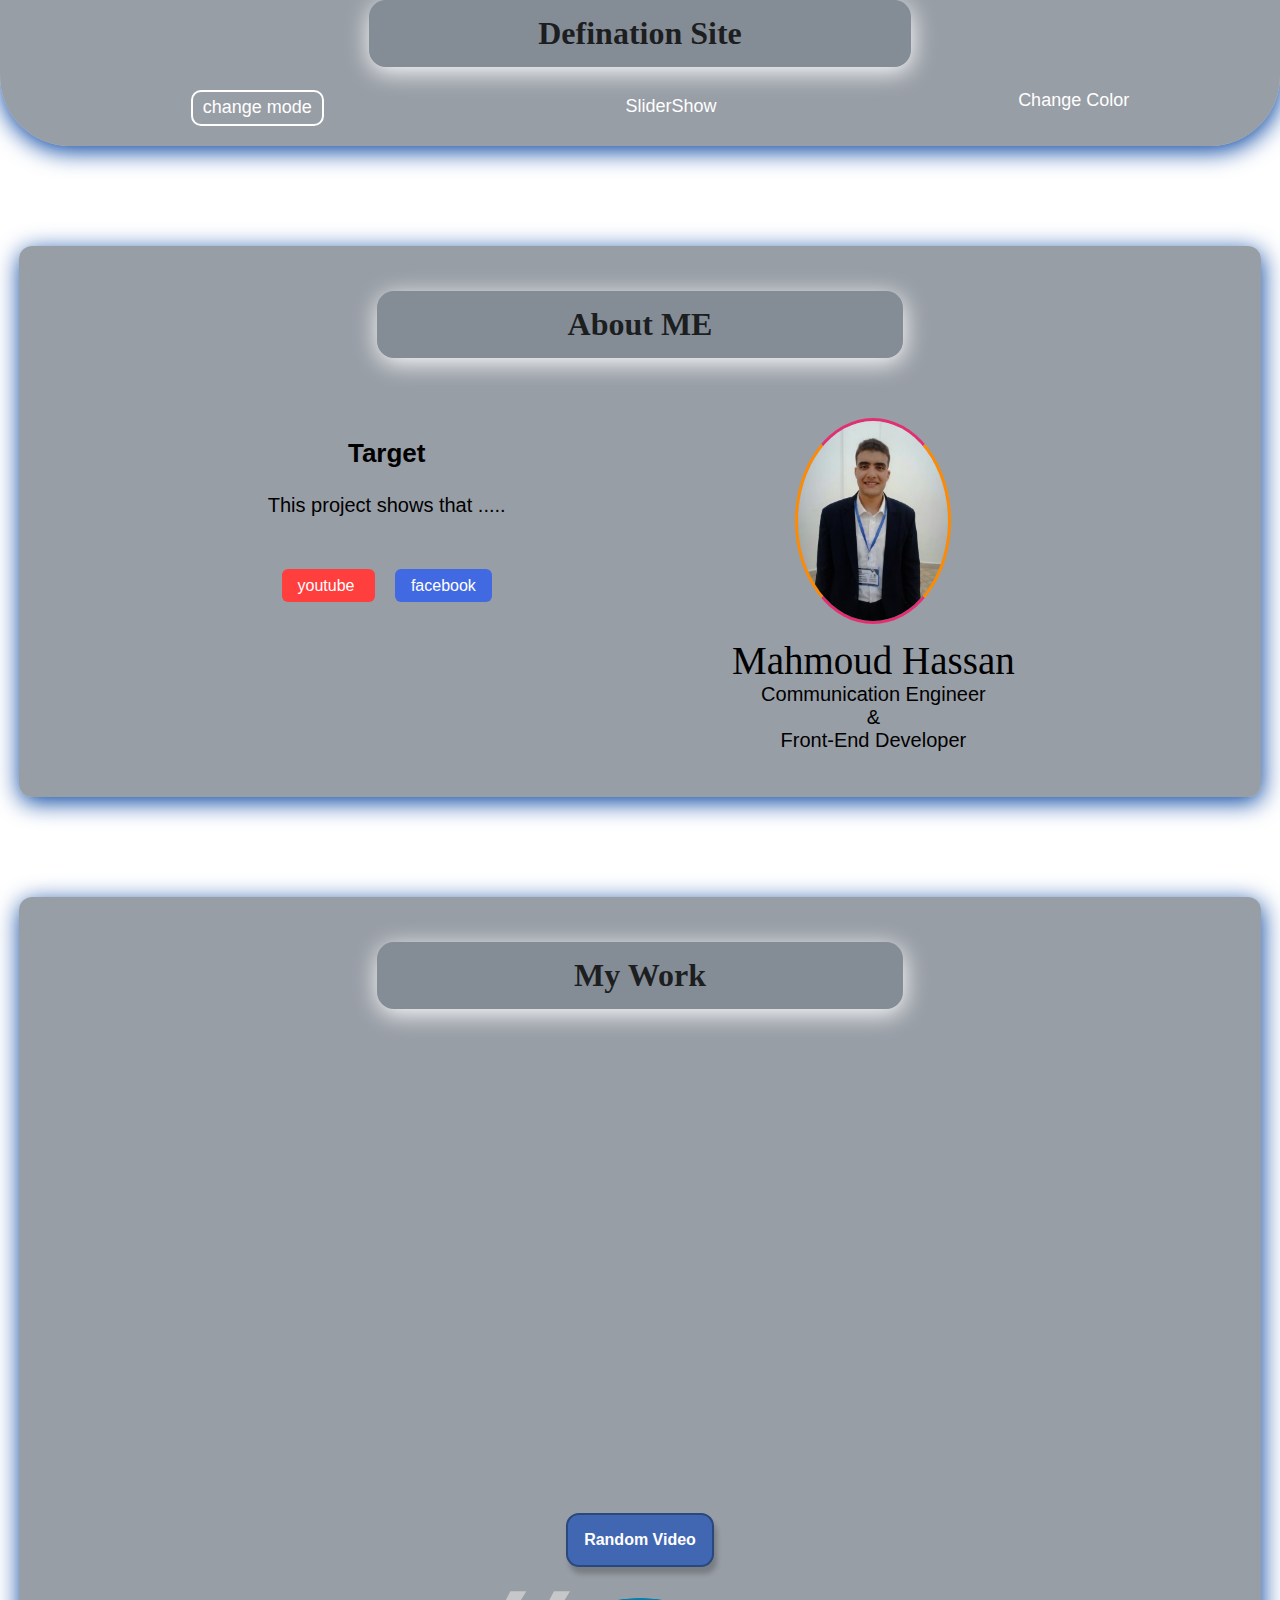
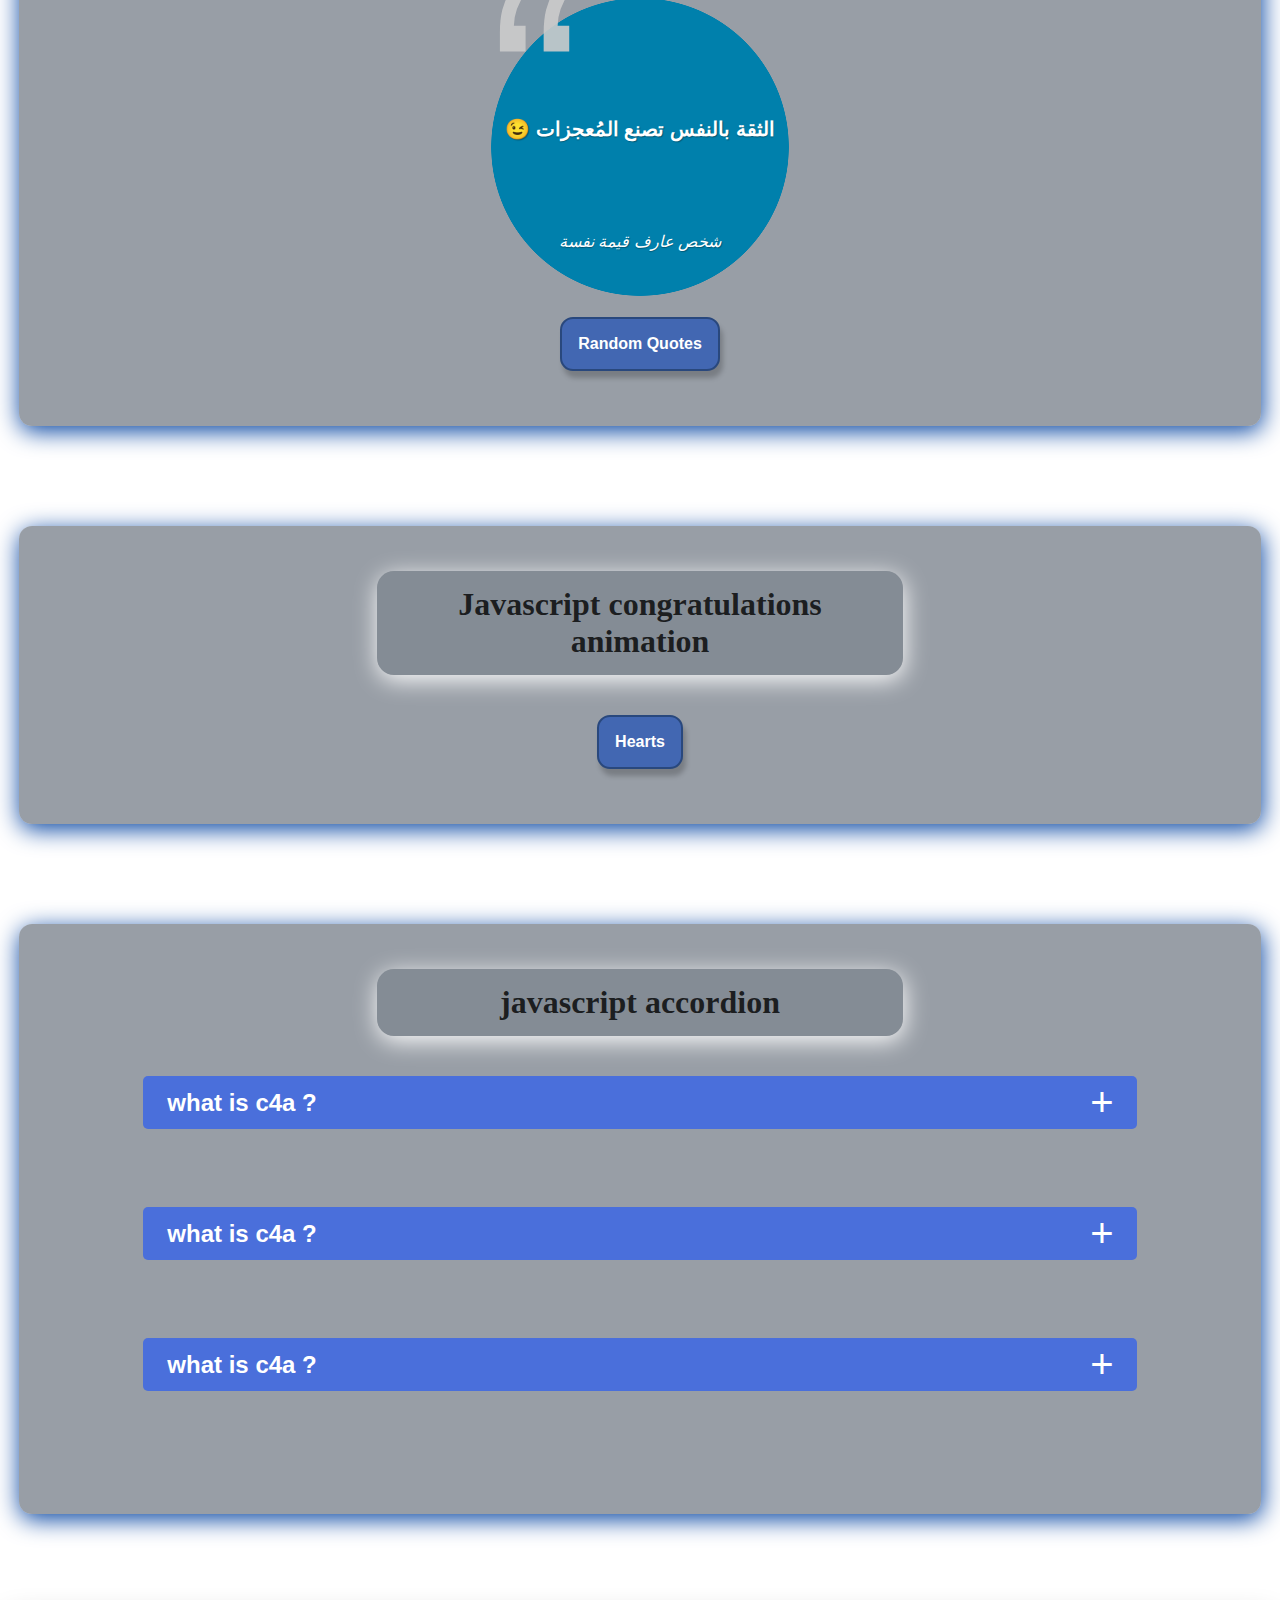
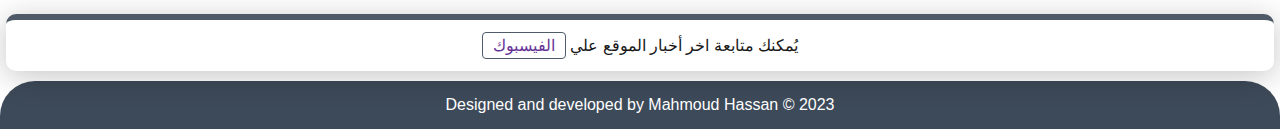
<file: JS pro/all EX/index.html>
<!DOCTYPE html>
<html lang="ar">
  <head>
    <meta charset="UTF-8" />
    <meta http-equiv="X-UA-Compatible" content="IE=edge" />
    <meta name="viewport" content="width=device-width, initial-scale=1.0" />

    <title>ALL my JS studies</title>
    <link rel="stylesheet" href="style.css" />
    <script defer src="js/main.js"></script>
    <script defer src="js/Changecolor.js"></script>
    <script defer src="js/autowriting.js"></script>
    <script defer src="js/random quotes.js"></script>
    <script defer src="js/random-hearts.js"></script>
    <script defer src="js/accordion.js"></script>
  </head>

  <body id="body">
    <header id="header" class="myheader">
      <h1 id="headerTX">Defination Site</h1>
      <nav>
        <ul class="parent">
          <li id="dark" class="mode">change mode</li>
          <li><a href="showslide.html"> SliderShow </a></li>
          <li id="chcolor">
            Change Color
            <ul id="hiddenul" style="display: none">
              <li id="headerbg">Header BG</li>
              <li id="titlebg">Title BG</li>
              <li id="titlecolor">Title color</li>
              <li id="sectionbg">section BG</li>
            </ul>
          </li>
        </ul>
      </nav>
    </header>

    <main id="main">
      <section id="sec">
        <h1>About ME</h1>
        <div class="flex">
          <article class="left-section">
            <h3>Target</h3>
            <p>This project shows that .....</p>
            <a
              id="you"
              class="youtube"
              href="https://www.w3schools.com/jsref/obj_event.asp"
            >
              youtube
            </a>
            <a class="facebook" href=""> facebook </a>
          </article>

          <article class="right-section">
            <div class="my-img-container">
              <img class="my-img" src="mooody.jpg" alt="Morning" />
            </div>

            <h5>Mahmoud Hassan</h5>
            <p class="para">
              Communication Engineer <br />& <br />
              Front-End Developer
            </p>
          </article>
        </div>
      </section>

      <section>
        <h1 dir="rtl">My Work</h1>
        
        <div id="parent-iframe">
        <div id="iframeContainer">
            <iframe
              id="myframe"
              src="https://www.youtube.com/embed/8CFcV_fv810?si=2wBfVzGUarOd6VvL"
              title="YouTube video player"
              frameborder="0"
              allow="accelerometer; autoplay; clipboard-write; encrypted-media; gyroscope; picture-in-picture; web-share"
              allowfullscreen
            ></iframe>
        </div>
          <button id="addvideo" class="btnsty">Random Video</button>
        </div>


      
          <div id="quoteContainer" >
            <blockquote class="Etext" dir="rtl" lang="ar" >
              <p>الثقة بالنفس تصنع المُعجزات
                &#128521;
                </p>
                <footer>   شخص عارف قيمة نفسة  </footer>  
            </blockquote>
          </div>
          <button id="addquot" class="btnsty">Random Quotes</button>
    </section>

      <section>
        <h1 dir="rtl">Javascript congratulations animation</h1>
        <div id="containerheart"  > </div>
        <button id="randomhearts" class="btnsty">Hearts </button>
      </section>

      <section>
        <h1 dir="rtl">javascript accordion</h1>

        <div class="container-of-qa">

          <div class="q1">
            <div class="title-accordion">
              <h2>what is c4a ?</h2>
              <div class="plus">+</div>
            </div>
            <p class="content">1- Lorem ipsum dolor sit amet</p>
          </div>



          <div class="q2">
            <div class="title-accordion">
              <h2>what is c4a ?</h2>
              <div class="plus">+</div>
            </div>
            <p class="content">
              1- Lorem ipsum dolor sit amet consectetur adipisicing elit.
              Aliquid quisquam beatae non unde earum voluptate inventore, porro
              nihil aspernatur harum magni a maxime enim quibusdam, nemo
              consequatur quae vitae necessitatibus?
            </p>
          </div>


          <div class="q3">
            <div class="title-accordion">
              <h2>what is c4a ?</h2>
              <div class="plus">+</div>
            </div>
            <p class="content">
              1- Lorem ipsum dolor sit amet consectetur adipisicing elit.
              Aliquid quisquam beatae non unde earum voluptate inventore, porro
              nihil aspernatur harum magni a maxime enim quibusdam, nemo
              consequatur quae vitae necessitatibus? Lorem ipsum dolor sit amet
              consectetur adipisicing elit. Id reiciendis, ab ullam facilis sit
              nostrum reprehenderit modi dicta in blanditiis, rerum ipsam,
              placeat vel nobis accusamus? Dolorem ut possimus ex.
            </p>
          </div>

        </div>


      </section>
    </main>

    <footer>
      <p class="follow">
        يُمكنك متابعة اخر أخبار الموقع علي

        <a href=""> الفيسبوك </a>
      </p>

      <p class="design">Designed and developed by Mahmoud Hassan © 2023</p>
    </footer>
  </body>
</html>
</file>
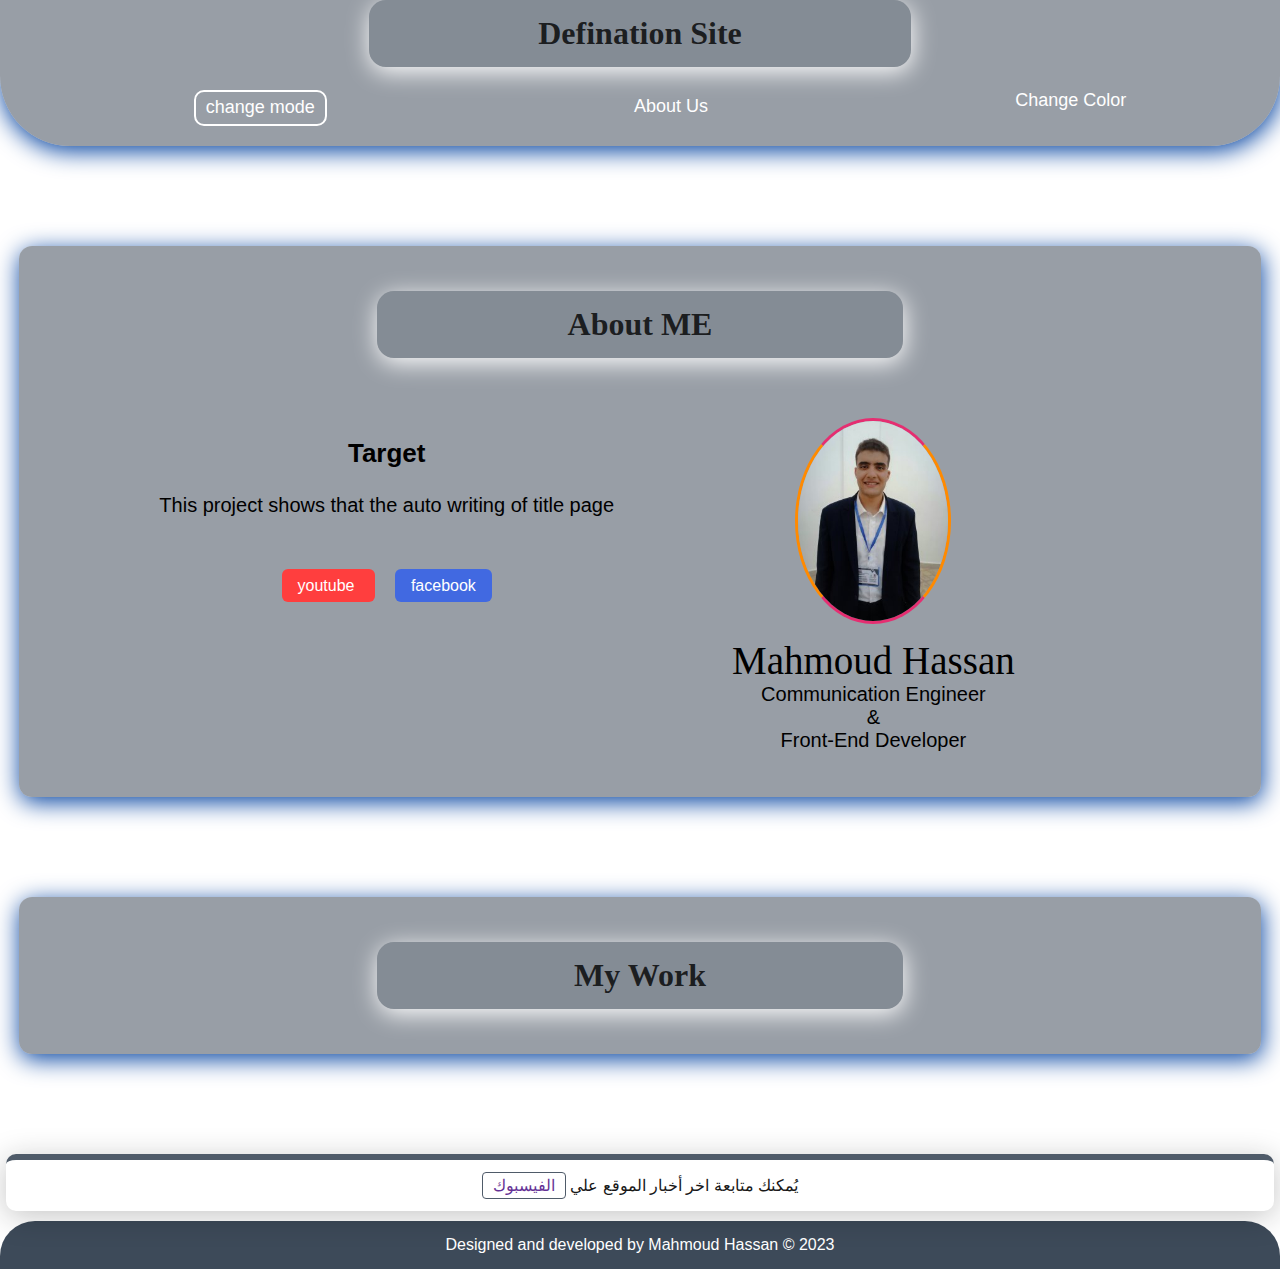
<file: JS pro/EX auto writing/index.html>
<!DOCTYPE html>
<html lang="ar">
  <head>
    <meta charset="UTF-8" />
    <meta http-equiv="X-UA-Compatible" content="IE=edge" />
    <meta name="viewport" content="width=device-width, initial-scale=1.0" />

    <title> autowriting </title>
    <link rel="stylesheet" href="style.css" />
    <script defer src="js/main.js"></script>
    <script defer src="js/autowriting.js"></script>
  </head>

  <body id="body" >

    <header id="header" class="myheader">
      <h1 id="headerTX">Defination Site</h1>
      <nav>
        <ul class="parent">
          <li id="dark" class="mode">change mode</li>
          <li><a href=""> About Us </a></li>
          <li id="chcolor">Change Color
              <ul id="hiddenul" style="display: none;">
                <li id="headerbg">Header BG</li>
                <li id="titlebg">Title BG</li>
                <li id="titlecolor">Title color</li>
                <li id="sectionbg">section BG</li>
              </ul>

          </li>
        </ul>
      </nav>
    </header>


    <main id="main">

      <section id="sec">

        <h1>About ME</h1>
        <div class="flex">
          <article class="left-section">
            <h3>Target</h3>
            <p>
              This project shows that the auto writing of title page
            </p> 
            <a id="you" class="youtube" href="https://www.w3schools.com/jsref/obj_event.asp"> youtube </a>
            <a class="facebook" href=""> facebook </a>
          </article>

          <article class="right-section">
          <div class="my-img-container">  <img
              class="my-img"
              src="mooody.jpg"
              alt="Morning"  />
            </div>

           
            <h5>Mahmoud Hassan</h5>
            <p class="para">Communication Engineer <br>& <br> Front-End Developer</p>
          
          
          </article>
        </div>
      </section>


      <section>
        <h1 dir="rtl">My Work</h1>
        
      </section>
    </main>

    

    <footer>
      <p class="follow">
        يُمكنك متابعة اخر أخبار الموقع علي

        <a href=""> الفيسبوك </a>
      </p>

      <p class="design">Designed and developed by Mahmoud Hassan © 2023</p>
    </footer>


  </body>
</html>
</file>
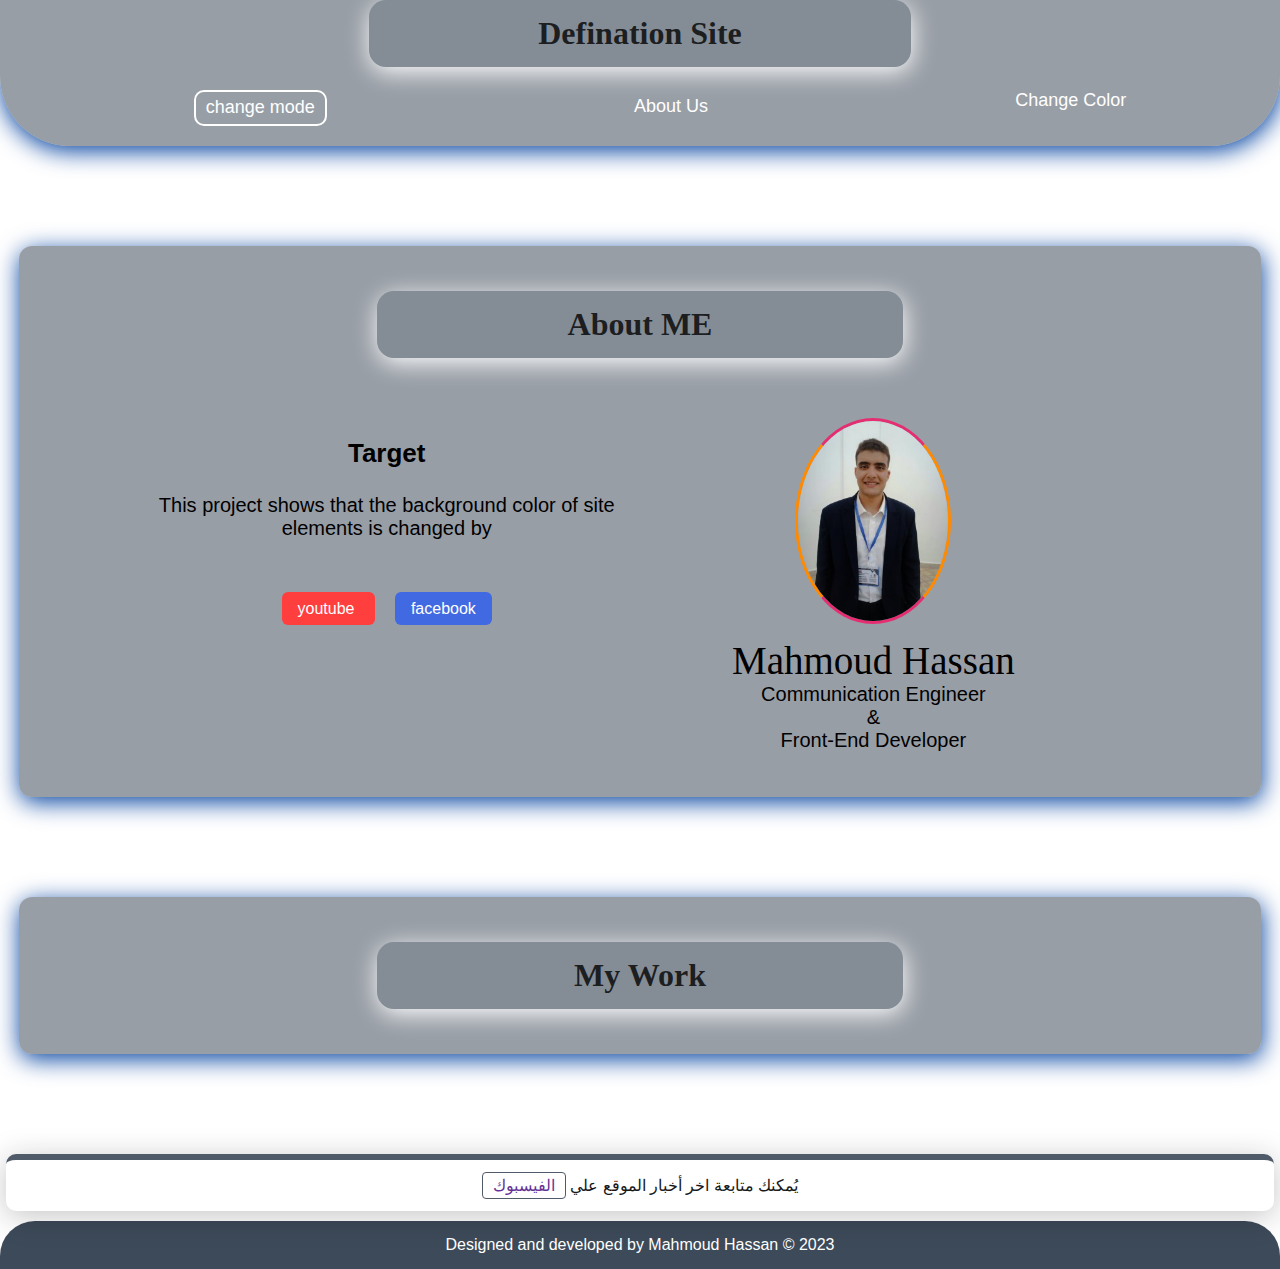
<file: JS pro/EX change color/index.html>
<!DOCTYPE html>
<html lang="ar">
  <head>
    <meta charset="UTF-8" />
    <meta http-equiv="X-UA-Compatible" content="IE=edge" />
    <meta name="viewport" content="width=device-width, initial-scale=1.0" />

    <title> Change color </title>
    <link rel="stylesheet" href="style.css" />
    <script defer src="js/main.js"></script>
    <script defer src="js/Changecolor.js"></script>
  </head>

  <body id="body" >

    <header id="header" class="myheader">
      <h1 id="headerTX">Defination Site</h1>
      <nav>
        <ul class="parent">
          <li id="dark" class="mode">change mode</li>
          <li><a href=""> About Us </a></li>
          <li id="chcolor">Change Color
              <ul id="hiddenul" style="display: none;">
                <li id="headerbg">Header BG</li>
                <li id="titlebg">Title BG</li>
                <li id="titlecolor">Title color</li>
                <li id="sectionbg">section BG</li>
              </ul>

          </li>
        </ul>
      </nav>
    </header>


    <main id="main">

      <section id="sec">

        <h1>About ME</h1>
        <div class="flex">
          <article class="left-section">
            <h3>Target</h3>
            <p>
              This project shows that the background color of site elements 
              is changed by 
            </p>
            <a id="you" class="youtube" href="https://www.w3schools.com/jsref/obj_event.asp"> youtube </a>
            <a class="facebook" href=""> facebook </a>
          </article>

          <article class="right-section">
          <div class="my-img-container">  <img
              class="my-img"
              src="mooody.jpg"
              alt="Morning"  />
            </div>

           
            <h5>Mahmoud Hassan</h5>
            <p class="para">Communication Engineer <br>& <br> Front-End Developer</p>
          
          
          </article>
        </div>
      </section>


      <section>
        <h1 dir="rtl">My Work</h1>
        
      </section>
    </main>

    

    <footer>
      <p class="follow">
        يُمكنك متابعة اخر أخبار الموقع علي

        <a href=""> الفيسبوك </a>
      </p>

      <p class="design">Designed and developed by Mahmoud Hassan © 2023</p>
    </footer>


  </body>
</html>
</file>
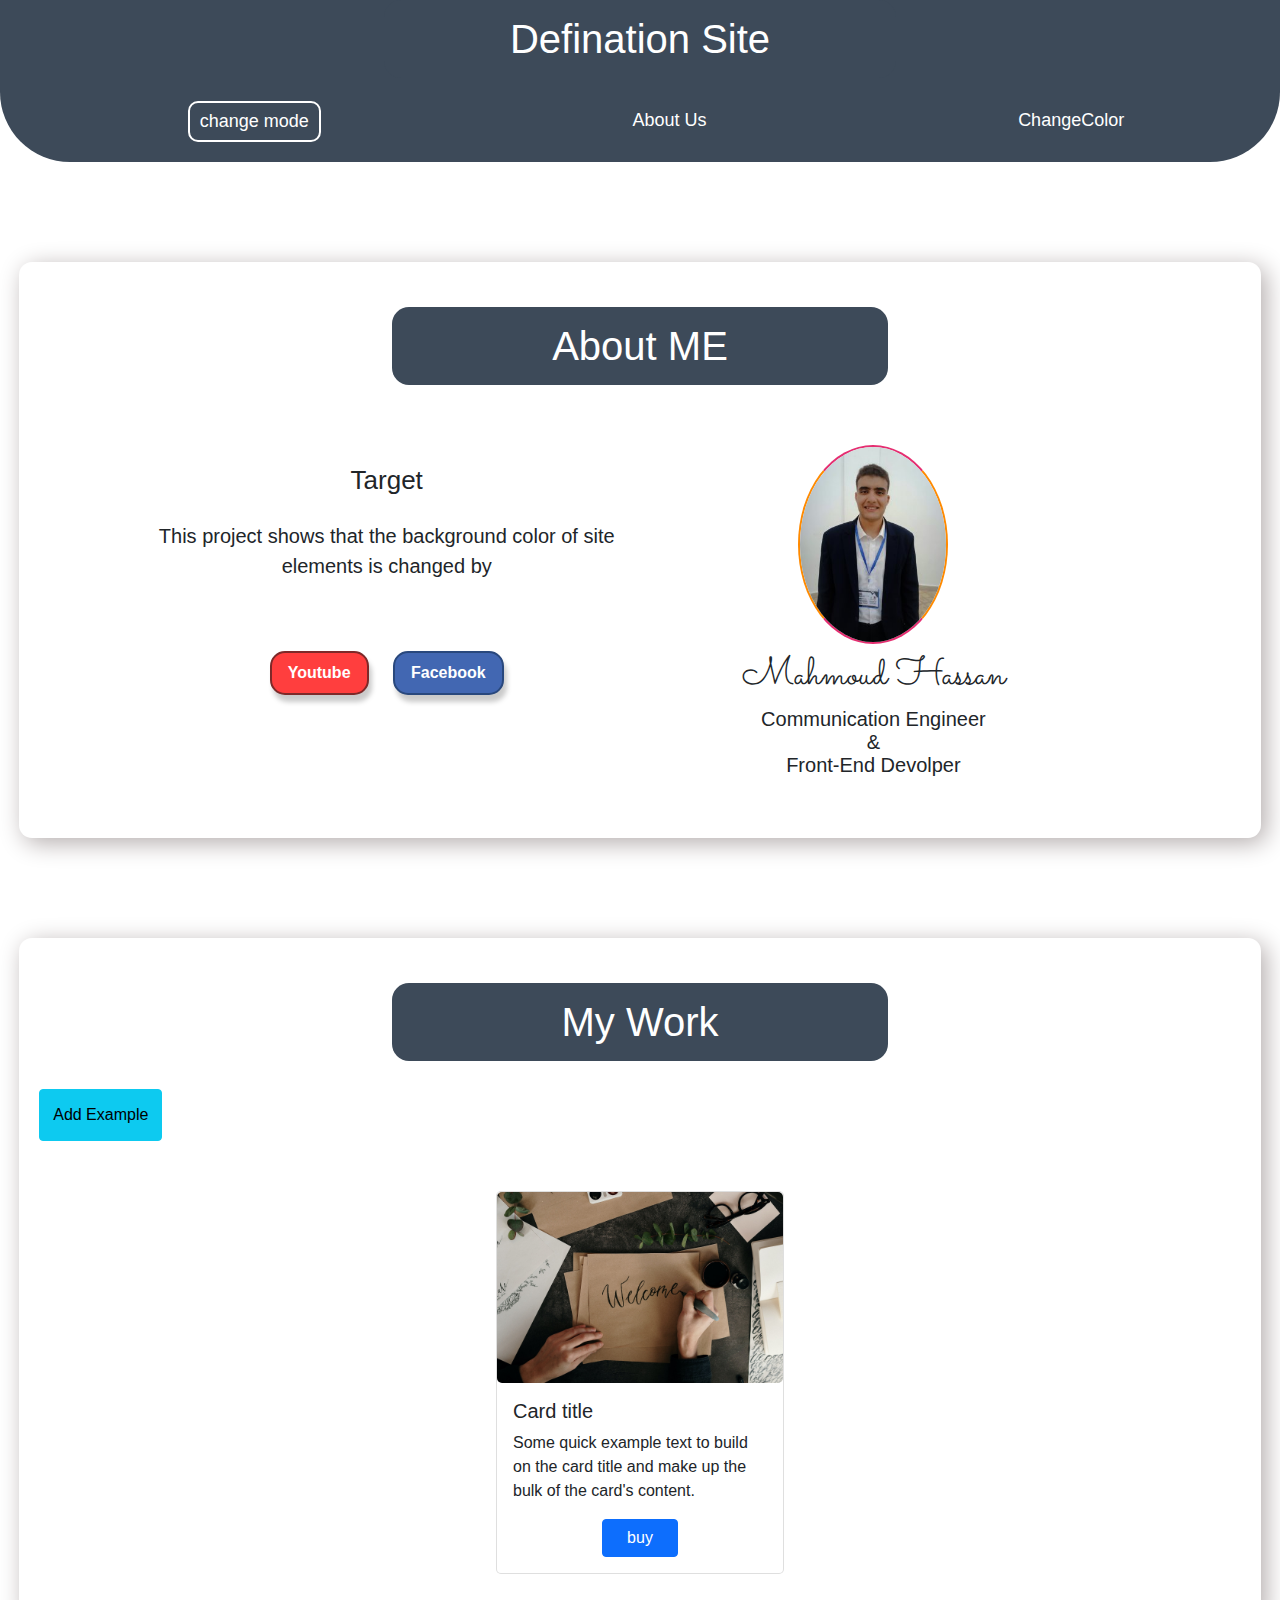
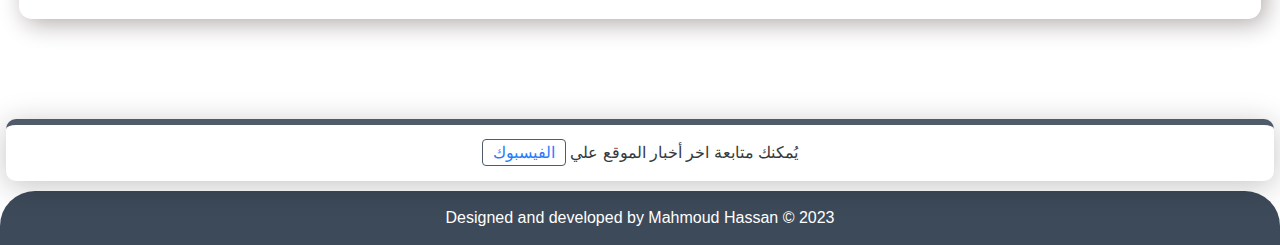
<file: JS pro/PreparedExample/index.html>
<!DOCTYPE html>
<html lang="ar">
  <head>
    <meta charset="UTF-8" />
    <meta http-equiv="X-UA-Compatible" content="IE=edge" />
    <meta name="viewport" content="width=device-width, initial-scale=1.0" />
   
    <title> Change color </title>
    <link rel="preconnect" href="https://fonts.gstatic.com" />
    <link href="https://fonts.googleapis.com/css2?family=Sacramento&display=swap" rel="stylesheet"/>
    <link rel="stylesheet" type="text/css" href="css/bootstrap.css"/>
    <link rel="stylesheet" href="style.css" />
    <script defer src="main.js"></script>
  </head>

  <body>
    <script src="js/bootstrap.bundle.js" ></script>

    <header class="myheader">
      <h1>Defination Site</h1>
      <nav>
        <ul class="parent">
          <li class="mode">change mode</li>
          <li><a href=""> About Us </a></li>
          <li><a href=""> ChangeColor </a></li>
        </ul>
      </nav>
    </header>


    <main id="main">
      <section id="sec">
        <h1>About ME</h1>

        <div class="flex">
          <article class="left-section">
            <h3>Target</h3>

            <p>
              This project shows that the background color of site elements 
              is changed by 
            </p>

            <a id="you" class="youtube" href="https://www.w3schools.com/jsref/obj_event.asp"> Youtube </a>

            <a class="facebook" href=""> Facebook </a>

          </article>

          <article class="right-section">
            <img
              class="my-img"
              src="mooody.jpg"
              alt="Morning"
            />

            <h5>Mahmoud Hassan</h5>

            <p class="para">Communication Engineer <br>& <br> Front-End Devolper</p>
          </article>
        </div>
      </section>


      <section>
        <h1 dir="rtl">My Work</h1>
        <button id="addpro" type="button" class="btn btn-info">Add Example</button>

    <div class="flex-pro">
          <div class="card mycard" style="width: 18rem;">
            <img style="border-radius: 5px; width: 100%;" src="pexels-cottonbro-3826678.jpg" class="card-img-top" alt="...">
            <div class="card-body">
            <h5 class="card-title">Card title</h5>
             <p class="card-text">Some quick example text to build on the card title and make up the bulk of the card's content.</p>
            <div class="bcenter">
                <a id="buy" href="#" style="width: 30%;"  class="JSbuy btn btn-primary">buy</a>     
          </div>
            </div>
          </div>  
    </div>
      </section>
    </main>

    

    <footer>
      <p class="follow">
        يُمكنك متابعة اخر أخبار الموقع علي

        <a href=""> الفيسبوك </a>
      </p>

      <p class="design">Designed and developed by Mahmoud Hassan © 2023</p>
    </footer>

  </body>
</html>
</file>
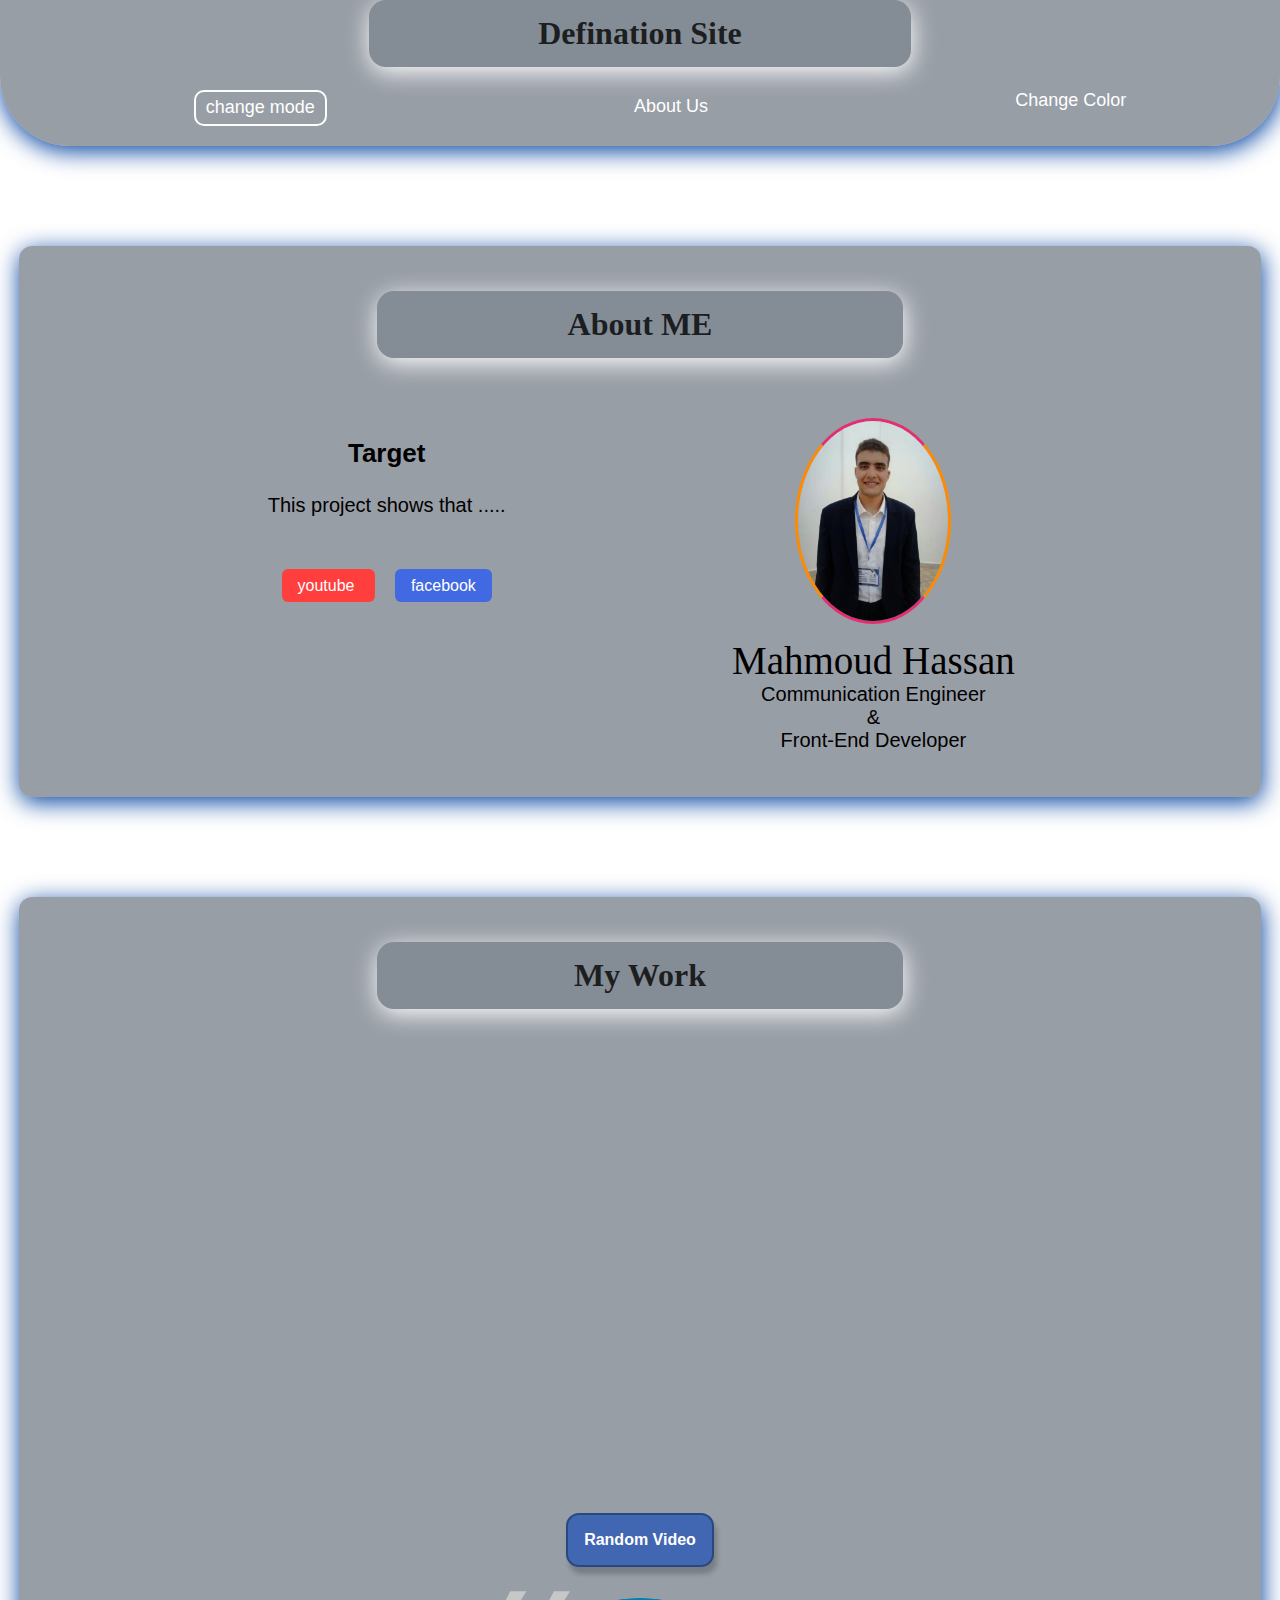
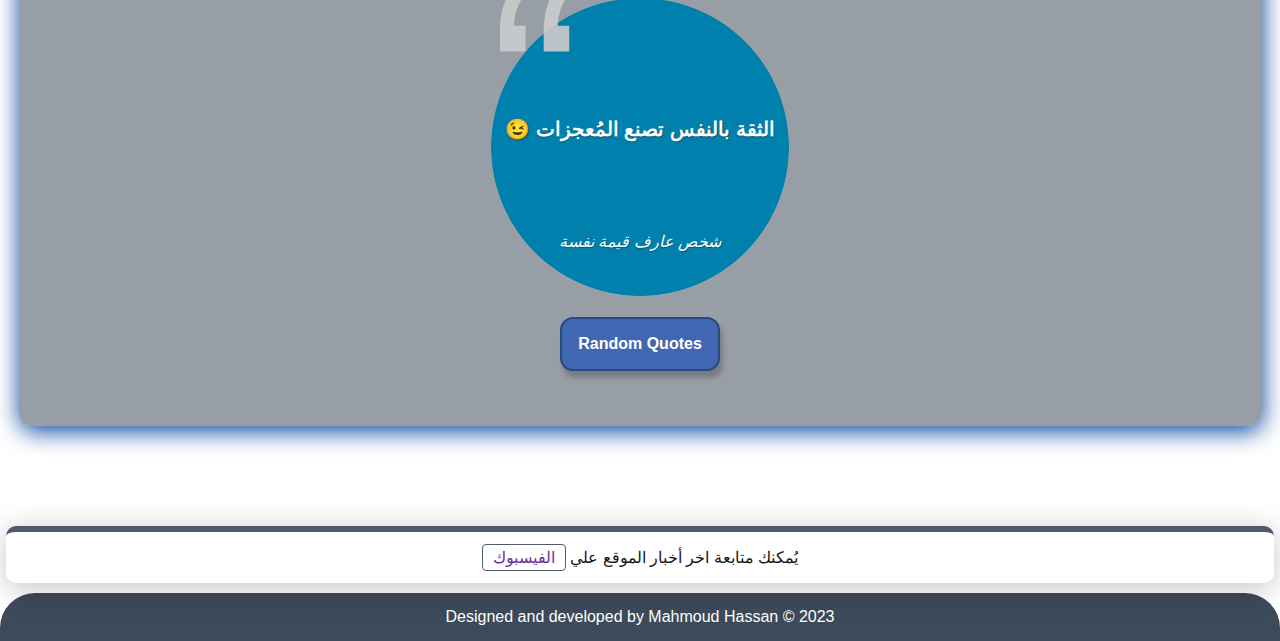
<file: JS pro/random quotes/index.html>
<!DOCTYPE html>
<html lang="ar">
  <head>
    <meta charset="UTF-8" />
    <meta http-equiv="X-UA-Compatible" content="IE=edge" />
    <meta name="viewport" content="width=device-width, initial-scale=1.0" />

    <title>random quotes</title>
    <link rel="stylesheet" href="style.css" />
    <script defer src="js/main.js"></script>
    <script defer src="js/random quotes.js"></script>
  </head>

  <body id="body">
    <header id="header" class="myheader">
      <h1 id="headerTX">Defination Site</h1>
      <nav>
        <ul class="parent">
          <li id="dark" class="mode">change mode</li>
          <li><a href=""> About Us </a></li>
          <li id="chcolor">
            Change Color
            <ul id="hiddenul" style="display: none">
              <li id="headerbg">Header BG</li>
              <li id="titlebg">Title BG</li>
              <li id="titlecolor">Title color</li>
              <li id="sectionbg">section BG</li>
            </ul>
          </li>
        </ul>
      </nav>
    </header>

    <main id="main">
      <section id="sec">
        <h1>About ME</h1>
        <div class="flex">
          <article class="left-section">
            <h3>Target</h3>
            <p>This project shows that .....</p>
            <a
              id="you"
              class="youtube"
              href="https://www.w3schools.com/jsref/obj_event.asp"
            >
              youtube
            </a>
            <a class="facebook" href=""> facebook </a>
          </article>

          <article class="right-section">
            <div class="my-img-container">
              <img class="my-img" src="mooody.jpg" alt="Morning" />
            </div>

            <h5>Mahmoud Hassan</h5>
            <p class="para">
              Communication Engineer <br />& <br />
              Front-End Developer
            </p>
          </article>
        </div>
      </section>

      <section>
        <h1 dir="rtl">My Work</h1>
        
        <div id="parent-iframe">
        <div id="iframeContainer">
            <iframe
              id="myframe"
              src="https://www.youtube.com/embed/8CFcV_fv810?si=2wBfVzGUarOd6VvL"
              title="YouTube video player"
              frameborder="0"
              allow="accelerometer; autoplay; clipboard-write; encrypted-media; gyroscope; picture-in-picture; web-share"
              allowfullscreen
            ></iframe>
        </div>
          <button id="addvideo" class="btnsty">Random Video</button>
        </div>


      
          <div id="quoteContainer" >
            <blockquote class="Etext" dir="rtl" lang="ar" >
              <p>الثقة بالنفس تصنع المُعجزات
                &#128521;
                </p>
                <footer>   شخص عارف قيمة نفسة  </footer>  
            </blockquote>
          </div>
          <button id="addquot" class="btnsty">Random Quotes</button>
      


      




























      </section>
    </main>

    <footer>
      <p class="follow">
        يُمكنك متابعة اخر أخبار الموقع علي

        <a href=""> الفيسبوك </a>
      </p>

      <p class="design">Designed and developed by Mahmoud Hassan © 2023</p>
    </footer>
  </body>
</html>
</file>
<file: JS pro/all EX/style.css>
/* we use in css transition in changing color section give a good style */
* {
  margin: 0;
  font-family: sans-serif;
}


/* Dark mode */

.dark header{
  background-color: rgba(255, 131, 131, 0.08);
  border-bottom: 1px solid antiquewhite;
}
.dark header h1{
  background-color: transparent;
}
.dark {
  background-color:#443334;
  color: #fff;
}
.dark main   h1{
  background-color: #9e4673;
}

/* this part is responsible for header section */
header {
  margin-bottom: 100px;
  color: white;
  border-radius: 0 0 70px 70px;
  background-color: #3d4a5988;
  box-shadow: 1px 5px 25px #01409f;
}

header h1 {
  margin-bottom: 23px;
  box-shadow: 1px 5px 25px #ffffff;
}

.parent {
  display: flex;
  justify-content: space-around;
  padding-bottom: 20px;
}

.parent li a {
  color: #fff;
  text-decoration: none;
  margin-top: 6px;
  display: inline-block;
}

.parent li a:hover {
  border-bottom: 2px solid red;
  font-size: 20px;
}

.mode {
  border: 2px solid white;
  border-radius: 10px;
  padding: 5px 10px;
}

li {
  list-style-type: none;
  font-size: 18px;
  cursor: pointer;
}

/* h1 is responsible for the word [Defination Site, About ME, My Work*/
h1 {
  text-align: center;
  padding: 10px 0;
  width: 40%;
  margin-left: auto;
  margin-right: auto;
  background-color: #3d4a5937;
  box-shadow: 1px 5px 25px #ffffff;
  color: rgba(0, 0, 0, 0.797);
  border-radius: 17px;
  padding: 15px;
  font-family: fangsong;
  font-weight: bold;
}

/* this part is responsible for about me section */
section {
  margin-bottom: 100px;
  box-shadow: 5px 5px 25px rgb(179, 172, 172);
  width: 97%;
  margin-left: auto;
  margin-right: auto;
  border-radius: 13px;
  padding: 45px 0;
  background-color: #3d4a5988;
  box-shadow: 1px 5px 25px #01409f;
/* this is for changing color */
transition: all .7s;
}

.flex {
  display: flex;
  width: 80%;
  margin-left: auto;
  margin-right: auto;
  text-align: center;
  margin-top: 60px;
}

.left-section,
.right-section {
  width: 49%;
}

/* this part is responsible for left section */
.left-section h3 {
  font-size: 26px;
  margin: 20px 0;
}

.left-section p {
  font-size: 20px;
  margin: 25px 0 60px;
}

.youtube ,.facebook {
  background-color: royalblue;
  color: #fff;
  margin: 10px;
  padding: 8px 16px;
  border-radius: 6px;
  text-decoration: none;
}
.youtube {
  background-color: rgb(255, 62, 62);
}


/* this part is responsible for left section */
.my-img {
  border-radius: 50%;
  width: 150px;
  border-right: 3.2px solid #ff8a00;
  border-left: 3.2px solid #ff8a00;
  border-bottom: 3.2px solid #e52e71;
  border-top: 3.2px solid #e52e71;
}
article h5 {
  font-size: 39px;
  font-weight: 500;
  font-family: "Sacramento";
  margin-top: 10px;
}
.para {
  font-size: 20px;
  line-height: normal;
}

/* this part is responsible for card section and work */
.mycard{
  margin-left: auto;
  margin-right: auto;
  margin-top: 50px;
  border-radius: 5px;
  }
  .bcenter{
  width: 100%;
  text-align: center;
  }
  .container{
    margin-top: 50px;
    background-color: #fff;
    border-radius: 12px;
    width: 60%;
    text-align: center;
    padding: 20px 0;
  }
  .container p ,.bigger-contaier p{
    font-size: 20px;
    font-family: fantasy;
  }
  .bigger-contaier{
    background-color: rgb(221, 185, 185);
    position: fixed;
    top: 0;
    bottom: 0;
    right: 0;
    left: 0;
    display: none;
  }
  .flex-pro{
  display: flex;
  justify-content: space-between;
  flex-wrap: wrap;
  }
  .btn-info{
  padding: 13px;
  margin: 20px 20px  0px;
  }


/* this part is responsible for Footer */
.design {
  background-color: #3d4a59;
  color: #fff;
  padding: 15px;
  text-align: center;
  border-top-left-radius: 35px;
  border-top-right-radius: 35px;
  margin-bottom: 0;
}
.follow {
  box-shadow: 0 5px 30px 0 rgb(0 0 0 / 25%);
  border-radius: 10px;
  padding: 16px 0;
  text-align: center;
  margin: 0 auto 10px;
  border-top: 6px solid #3d4a59;
  opacity: 0.9;
  width: 99%;
}
.follow a {
  border: 1px solid #3d4a59;
  border-radius: 4px;
  padding: 4px 10px;
  text-decoration: none;
}
.follow a:hover {
  padding: 5px 12px;
  background-color: rgb(16, 73, 243);
  color: #fff;
}

/* for JS action */
.active{
  display: block !important;
}

/* change color example */
#hiddenul{
  display: block;
  position: absolute;
  box-shadow: 0 5px 25px 0 rgb(0 0 0 / 60%);
  padding: 1rem;
  border-radius: .5rem;
  color: #3d4a59;
  margin-right: 1rem;
  background-color: #fff;
  cursor: pointer;
  line-height: 30px;
  text-align: center;
min-width: 100px;
margin-top: 11px;
 }
 #hiddenul li:hover{
font-weight:700;
border-bottom: 2.7px solid red;
 }

 /* this code is important to not close liste of change color in wrong  */
 #chcolor{
  padding-bottom: 15px;
 }


 /* random quotes */
/* this part is responsible for the vidoes style and animation */
#myframe{
 height: 370px; 
 width: 80%;
 margin: 100px auto 20px auto;
 border-radius: 13px;
 animation: slidemove 3s 1;
}

#parent-iframe
{text-align: center;}

@keyframes slidemove {
0%{transform: translatex(100vw);}
100%{transform: translatex(0vw);}
}


/* this part is responsible for button of adding video  */
.btnsty{
color: #fff;
box-shadow: 3px 7px 5px rgba(0, 0, 0, 0.208); /* Enhanced shadow on hover */
text-decoration: none;
background: #4267B2; 
border: 2px solid #29487d;
/* scale */
margin: 10px auto;
padding: 16px 16px;
border-radius: 13px;
display: block;
/* text */
font-size: 16px;
font-weight: bold;
/* effect :any button beside should take those three lines
 and the before effect*/
position: relative;
overflow: hidden;
transition: background 0.3s ease, transform 0.2s ease, box-shadow 0.2s ease;
}
.btnsty:before {
content: '';
position: absolute;
top: 0;
left: -100%;
width: 100%;
height: 100%;
background: linear-gradient(90deg, transparent, rgba(255, 255, 255, 0.4), transparent);
transition: left 0.3s ease-in-out;
}
.btnsty:hover {
color: #1e00ffd8;
background-color: #fff; 
border-radius: 10px;
transform: scale(1.05); 
box-shadow: 6px 6px 10px rgba(255, 255, 255, 0.655);
border: 2px solid #1e00ffd8;
font-size: 17px;
transition: .3s all;
}
.btnsty:hover::before {
left: 100%;
} 


/* this part is responsible for quotes */
/* the basic structure */
#quoteContainer{
/* size */
  height: 300px;
  width: 300px;
  margin: 30px auto 20px auto ;
/* text */
  text-align: center;
  color: white;
/* for symbol */
  position: relative;
}

/* circle shape */
.Etext{
  width: 100%;
  height: 100%;
  background: radial-gradient(
    ellipse at center,
    rgba(0, 128, 172, 1) 0%,
    rgba(0, 128, 172, 1) 70%,
    rgba(172, 23, 0, 0) 70.3%
  );
}

/* symbol */
.Etext::before {
  content: "\201C";
  font-size: 270px;
  height: 82px;
  line-height: 1;
  position: absolute;
  top: -48px;
  left: 0;
  z-index: 1;
  font-family: sans-serif, serif;
  color: #ccc;
  opacity: 0.9;
  animation: TtD 1s 1 linear;
}

.Etext p{
  /* text */
  font-size: 20px;
  line-height: 1.25;
  text-shadow: 0.5px 0.5px 1px rgba(0, 0, 0, 0.3);
  font-weight: bold;
/* position control */
  position: relative; 
  top: 40%;
  animation: RtL 1.7s 1 ;
}

.Etext footer{
/* position control */
  position: relative; 
  bottom: -70%;
  /* text */
  font-style: italic;
  text-shadow: 0.5px 0.5px 1px rgba(0, 0, 0, 0.3);
  animation: DtT 1.3s 1 ;
}

/* animation quotes */
@keyframes RtL {
  0%{
    transform: translatex(30vw);
    opacity: 0;}
  100%{
    transform: translatex(0vw);
    opacity: 1;}  }

@keyframes DtT {
  0%{transform: translatey(30vh);
  opacity: 0;}
  100%{transform: translatey(0vh);
  opacity: 1;}  }

  @keyframes TtD {
    0%{transform: translatey(-15vh);
    opacity: 0;}
    100%{transform: translatey(0vh);
    opacity: .8;}  }


/* this part is responsible for congratulation heart */

  .heart{
    font-size: 30px;
    position: fixed;
    top: 0;
    left: 300px;
    animation: fall 1s 1 linear forwards ;
  }
  #randomhearts{margin-top: 40px;}
  @keyframes fall {
    0% {transform: translateY(-5vh);}
    100% {transform: translateY(110vh);}
  }

/* this part is responsible for accordion */
  .q1, .q2, .q3{
    margin: 40px auto;
    width: 80%;
  }

  .plus{font-size: 40px;}
  
  .title-accordion{
    display: flex;
    justify-content: space-between;
    align-items: center;
    background-color: rgba(65, 105, 225, 0.9);
    padding: 4px;
    color: #fff;
    border-radius: 5px;
  }

  .plus{padding-right: 19px;}
  
  .plus:hover{cursor: pointer;  }
  
  .content{
    padding: 18px;
    height: 0;
    opacity: 0;
    background-color: rgb(221, 239, 255);
    font-size: 20px;
    border-bottom-left-radius: 5px;
    border-bottom-right-radius: 5px;
    border-bottom: 2px solid    rgb(174, 217, 255);
    transition: all 0.5s;
  }
  
  .title-accordion h2{margin-left: 20px;}
  
  .active{
    opacity: 1;
    height: 150px;}
  


    /* this part is responsible for Slider */
  .img-slider{
    display: block;
    position: absolute;
    top: 0;
    width: 700px;
  }
  
  .slider-container{
    width: 700px;
    height: 400px;
    border: 11px solid hotpink;
    position: relative;
    margin: 50px auto 30px;
  }
  
  .slider-container p {
    /* position */
    z-index: 55;
    position: absolute;
    top: 22px;
    left: 26px;
    /* style */
    color: #fff;
    background-color: #5b94be;
    font-size: 20px;
    padding: 6px 8px;
    border-radius: 5px;
  }
  
  .buttonContainer{
    width: 600px;
    display: flex;
    justify-content: space-between;
    align-items: center;
    margin: 0 auto 0;
  }
  
  #pre, #next{
    font-size: 22px;
    padding: 8px 12px;
    border-radius: 4px;
    background-color: #2e95e3;
  }
  
  #next:active{transform: translateX(4px);}
  
  #pre:active{transform: translateX(-4px);}
  
  #next:hover, #pre:hover{background-color: #2b9cf3;}
  
  .buttonContainer button{
    all: unset;
    color: #fff;  }
  
  .numbersContainer button{
    padding: 3px 8px;
    border-radius: 3px;
    font-size: 20px;
    margin-left: 7px;
    background-color: #f3f3f3;
    color: #222;
  }

  .numbersContainer button:hover{
    background-color: #2e95e3  !important;
    color: #fff  !important;
   }
  
  .numbersContainer button:active{padding: 6px 11px;}
  
  .active-num {
    background-color: #2e95e3  !important;
    color: #fff  !important;;
  }
</file>
<file: JS pro/EX auto writing/style.css>
/* we use in css transition in changing color section give a good style */
* {
  margin: 0;
  font-family: sans-serif;
}


/* Dark mode */

.dark header{
  background-color: rgba(255, 131, 131, 0.08);
  border-bottom: 1px solid antiquewhite;
}
.dark header h1{
  background-color: transparent;
}
.dark {
  background-color:#443334;
  color: #fff;
}
.dark main   h1{
  background-color: #9e4673;
}

/* this part is responsible for header section */
header {
  margin-bottom: 100px;
  color: white;
  border-radius: 0 0 70px 70px;
  background-color: #3d4a5988;
  box-shadow: 1px 5px 25px #01409f;
}

header h1 {
  margin-bottom: 23px;
  box-shadow: 1px 5px 25px #ffffff;
}

.parent {
  display: flex;
  justify-content: space-around;
  padding-bottom: 20px;
}

.parent li a {
  color: #fff;
  text-decoration: none;
  margin-top: 6px;
  display: inline-block;
}

.parent li a:hover {
  border-bottom: 2px solid red;
  font-size: 20px;
}

.mode {
  border: 2px solid white;
  border-radius: 10px;
  padding: 5px 10px;
}

li {
  list-style-type: none;
  font-size: 18px;
  cursor: pointer;
}

/* h1 is responsible for the word [Defination Site, About ME, My Work*/
h1 {
  text-align: center;
  padding: 10px 0;
  width: 40%;
  margin-left: auto;
  margin-right: auto;
  background-color: #3d4a5937;
  box-shadow: 1px 5px 25px #ffffff;
  color: rgba(0, 0, 0, 0.797);
  border-radius: 17px;
  padding: 15px;
  font-family: fangsong;
  font-weight: bold;
}

/* this part is responsible for about me section */
section {
  margin-bottom: 100px;
  box-shadow: 5px 5px 25px rgb(179, 172, 172);
  width: 97%;
  margin-left: auto;
  margin-right: auto;
  border-radius: 13px;
  padding: 45px 0;
  background-color: #3d4a5988;
  box-shadow: 1px 5px 25px #01409f;
/* this is for changing color */
transition: all .7s;
}

.flex {
  display: flex;
  width: 80%;
  margin-left: auto;
  margin-right: auto;
  text-align: center;
  margin-top: 60px;
}

.left-section,
.right-section {
  width: 49%;
}

/* this part is responsible for left section */
.left-section h3 {
  font-size: 26px;
  margin: 20px 0;
}

.left-section p {
  font-size: 20px;
  margin: 25px 0 60px;
}

.youtube ,.facebook {
  background-color: royalblue;
  color: #fff;
  margin: 10px;
  padding: 8px 16px;
  border-radius: 6px;
  text-decoration: none;
}
.youtube {
  background-color: rgb(255, 62, 62);
}


/* this part is responsible for left section */
.my-img {
  border-radius: 50%;
  width: 150px;
  border-right: 3.2px solid #ff8a00;
  border-left: 3.2px solid #ff8a00;
  border-bottom: 3.2px solid #e52e71;
  border-top: 3.2px solid #e52e71;
}
article h5 {
  font-size: 39px;
  font-weight: 500;
  font-family: "Sacramento";
  margin-top: 10px;
}
.para {
  font-size: 20px;
  line-height: normal;
}

/* this part is responsible for card section and work */
.mycard{
  margin-left: auto;
  margin-right: auto;
  margin-top: 50px;
  border-radius: 5px;
  }
  .bcenter{
  width: 100%;
  text-align: center;
  }
  .container{
    margin-top: 50px;
    background-color: #fff;
    border-radius: 12px;
    width: 60%;
    text-align: center;
    padding: 20px 0;
  }
  .container p ,.bigger-contaier p{
    font-size: 20px;
    font-family: fantasy;
  }
  .bigger-contaier{
    background-color: rgb(221, 185, 185);
    position: fixed;
    top: 0;
    bottom: 0;
    right: 0;
    left: 0;
    display: none;
  }
  .flex-pro{
  display: flex;
  justify-content: space-between;
  flex-wrap: wrap;
  }
  .btn-info{
  padding: 13px;
  margin: 20px 20px  0px;
  }


/* this part is responsible for Footer */
.design {
  background-color: #3d4a59;
  color: #fff;
  padding: 15px;
  text-align: center;
  border-top-left-radius: 35px;
  border-top-right-radius: 35px;
  margin-bottom: 0;
}
.follow {
  box-shadow: 0 5px 30px 0 rgb(0 0 0 / 25%);
  border-radius: 10px;
  padding: 16px 0;
  text-align: center;
  margin: 0 auto 10px;
  border-top: 6px solid #3d4a59;
  opacity: 0.9;
  width: 99%;
}
.follow a {
  border: 1px solid #3d4a59;
  border-radius: 4px;
  padding: 4px 10px;
  text-decoration: none;
}
.follow a:hover {
  padding: 5px 12px;
  background-color: rgb(16, 73, 243);
  color: #fff;
}

/* for JS action */
.active{
  display: block !important;
}

/* change color example */
#hiddenul{
  display: block;
  position: absolute;
  box-shadow: 0 5px 25px 0 rgb(0 0 0 / 60%);
  padding: 1rem;
  border-radius: .5rem;
  color: #3d4a59;
  margin-right: 1rem;
  background-color: #fff;
  cursor: pointer;
  line-height: 30px;
  text-align: center;
min-width: 100px;
margin-top: 11px;
 }
 #hiddenul li:hover{
font-weight:700;
border-bottom: 2.7px solid red;
 }

 /* this code is important to not close liste of change color in wrong  */
 #chcolor{
  padding-bottom: 15px;
 }
</file>
<file: JS pro/EX change color/style.css>
/* we use in css transition in changing color section give a good style */
* {
  margin: 0;
  font-family: sans-serif;
}


/* Dark mode */

.dark header{
  background-color: rgba(255, 131, 131, 0.08);
  border-bottom: 1px solid antiquewhite;
}
.dark header h1{
  background-color: transparent;
}
.dark {
  background-color:#443334;
  color: #fff;
}
.dark main   h1{
  background-color: #9e4673;
}

/* this part is responsible for header section */
header {
  margin-bottom: 100px;
  color: white;
  border-radius: 0 0 70px 70px;
  background-color: #3d4a5988;
  box-shadow: 1px 5px 25px #01409f;
}

header h1 {
  margin-bottom: 23px;
  box-shadow: 1px 5px 25px #ffffff;
}

.parent {
  display: flex;
  justify-content: space-around;
  padding-bottom: 20px;
}

.parent li a {
  color: #fff;
  text-decoration: none;
  margin-top: 6px;
  display: inline-block;
}

.parent li a:hover {
  border-bottom: 2px solid red;
  font-size: 20px;
}

.mode {
  border: 2px solid white;
  border-radius: 10px;
  padding: 5px 10px;
}

li {
  list-style-type: none;
  font-size: 18px;
  cursor: pointer;
}

/* h1 is responsible for the word [Defination Site, About ME, My Work*/
h1 {
  text-align: center;
  padding: 10px 0;
  width: 40%;
  margin-left: auto;
  margin-right: auto;
  background-color: #3d4a5937;
  box-shadow: 1px 5px 25px #ffffff;
  color: rgba(0, 0, 0, 0.797);
  border-radius: 17px;
  padding: 15px;
  font-family: fangsong;
  font-weight: bold;
}

/* this part is responsible for about me section */
section {
  margin-bottom: 100px;
  box-shadow: 5px 5px 25px rgb(179, 172, 172);
  width: 97%;
  margin-left: auto;
  margin-right: auto;
  border-radius: 13px;
  padding: 45px 0;
  background-color: #3d4a5988;
  box-shadow: 1px 5px 25px #01409f;
/* this is for changing color */
transition: all .7s;
}

.flex {
  display: flex;
  width: 80%;
  margin-left: auto;
  margin-right: auto;
  text-align: center;
  margin-top: 60px;
}

.left-section,
.right-section {
  width: 49%;
}

/* this part is responsible for left section */
.left-section h3 {
  font-size: 26px;
  margin: 20px 0;
}

.left-section p {
  font-size: 20px;
  margin: 25px 0 60px;
}

.youtube ,.facebook {
  background-color: royalblue;
  color: #fff;
  margin: 10px;
  padding: 8px 16px;
  border-radius: 6px;
  text-decoration: none;
}
.youtube {
  background-color: rgb(255, 62, 62);
}


/* this part is responsible for left section */
.my-img {
  border-radius: 50%;
  width: 150px;
  border-right: 3.2px solid #ff8a00;
  border-left: 3.2px solid #ff8a00;
  border-bottom: 3.2px solid #e52e71;
  border-top: 3.2px solid #e52e71;
}
article h5 {
  font-size: 39px;
  font-weight: 500;
  font-family: "Sacramento";
  margin-top: 10px;
}
.para {
  font-size: 20px;
  line-height: normal;
}

/* this part is responsible for card section and work */
.mycard{
  margin-left: auto;
  margin-right: auto;
  margin-top: 50px;
  border-radius: 5px;
  }
  .bcenter{
  width: 100%;
  text-align: center;
  }
  .container{
    margin-top: 50px;
    background-color: #fff;
    border-radius: 12px;
    width: 60%;
    text-align: center;
    padding: 20px 0;
  }
  .container p ,.bigger-contaier p{
    font-size: 20px;
    font-family: fantasy;
  }
  .bigger-contaier{
    background-color: rgb(221, 185, 185);
    position: fixed;
    top: 0;
    bottom: 0;
    right: 0;
    left: 0;
    display: none;
  }
  .flex-pro{
  display: flex;
  justify-content: space-between;
  flex-wrap: wrap;
  }
  .btn-info{
  padding: 13px;
  margin: 20px 20px  0px;
  }


/* this part is responsible for Footer */
.design {
  background-color: #3d4a59;
  color: #fff;
  padding: 15px;
  text-align: center;
  border-top-left-radius: 35px;
  border-top-right-radius: 35px;
  margin-bottom: 0;
}
.follow {
  box-shadow: 0 5px 30px 0 rgb(0 0 0 / 25%);
  border-radius: 10px;
  padding: 16px 0;
  text-align: center;
  margin: 0 auto 10px;
  border-top: 6px solid #3d4a59;
  opacity: 0.9;
  width: 99%;
}
.follow a {
  border: 1px solid #3d4a59;
  border-radius: 4px;
  padding: 4px 10px;
  text-decoration: none;
}
.follow a:hover {
  padding: 5px 12px;
  background-color: rgb(16, 73, 243);
  color: #fff;
}

/* for JS action */
.active{
  display: block !important;
}

/* change color example */
#hiddenul{
  display: block;
  position: absolute;
  box-shadow: 0 5px 25px 0 rgb(0 0 0 / 60%);
  padding: 1rem;
  border-radius: .5rem;
  color: #3d4a59;
  margin-right: 1rem;
  background-color: #fff;
  cursor: pointer;
  line-height: 30px;
  text-align: center;
min-width: 100px;
margin-top: 11px;
 }
 #hiddenul li:hover{
font-weight:700;
border-bottom: 2.7px solid red;
 }

 /* this code is important to not close liste of change color in wrong  */
 #chcolor{
  padding-bottom: 15px;
 }
</file>
<file: JS pro/PreparedExample/style.css>
* {
  margin: 0;
  font-family: sans-serif;
}

/* this part is responsible for header section */
header {
  margin-bottom: 100px;

  background-color: #3d4a59;
  color: white;
  border-radius: 0 0 70px 70px;
}

header h1 {
  margin-bottom: 23px;
}

.parent {
  display: flex;
  justify-content: space-around;
  padding-bottom: 20px;
}

.parent li a {
  color: #fff;
  text-decoration: none;
  margin-top: 6px;
  display: inline-block;
}

.parent li a:hover {
  border-bottom: 2px solid red;
  font-size: 20px;
}

.mode {
  border: 2px solid white;
  border-radius: 10px;
  padding: 5px 10px;
}

li {
  list-style-type: none;
  font-size: 18px;
}

/* h1 is responsible for the word [Defination Site, About ME, My Work*/
h1 {
  text-align: center;
  padding: 10px 0;
  width: 40%;
  margin-left: auto;
  margin-right: auto;
  background-color: #3d4a59;
  color: #fff;
  border-radius: 17px;
  padding: 15px;
}

/* this part is responsible for about me section */
section {
  margin-bottom: 100px;
  box-shadow: 5px 5px 25px rgb(179, 172, 172);
  width: 97%;
  margin-left: auto;
  margin-right: auto;
  border-radius: 13px;
  padding: 45px 0;
}

.flex {
  display: flex;
  width: 80%;
  margin-left: auto;
  margin-right: auto;
  text-align: center;
  margin-top: 60px;
}

.left-section,
.right-section {
  width: 49%;
}

/* this part is responsible for left section */
.left-section h3 {
  font-size: 26px;
  margin: 20px 0;
}

.left-section p {
  font-size: 20px;
  margin: 25px 0 60px;
}

/* aswomne style buttons */
.facebook, .youtube {
  color: #fff;
  box-shadow: 3px 7px 5px rgba(0, 0, 0, 0.208); /* Enhanced shadow on hover */
  text-decoration: none;
  background: #4267B2; 
  border: 2px solid #29487d;
  /* scale */
  margin: 10px;
  padding: 8px 16px;
  border-radius: 15px;
  display: inline-block;
  /* text */
  font-weight: bold;
  /* effect :any button beside should take those three lines
   and the before effect*/
  position: relative;
  overflow: hidden;
  transition: background 0.3s ease, transform 0.2s ease, box-shadow 0.2s ease;
}
.youtube:before,.facebook:before {
  content: '';
  position: absolute;
  top: 0;
  left: -100%;
  width: 100%;
  height: 100%;
  background: linear-gradient(90deg, transparent, rgba(255, 255, 255, 0.4), transparent);
  transition: left 0.3s ease-in-out;
}
.youtube:hover,.facebook:hover {
  color: royalblue;
  background-color: #fff; 
  border-radius: 10px;
  transform: scale(1.05); 
  box-shadow: 0 6px 10px rgba(0, 0, 0, 0.655);
  border: 2px solid #1e00ffd8;
}
.youtube:hover::before, .facebook:hover:before {
  left: 100%;
} 

.youtube {
  background-color: rgb(255, 62, 62);
  border: 2px solid #7d2929;
}
.youtube:hover{
  color: rgb(255, 62, 62);
  background-color: #fff; 
  border: 2px solid #ff0000d8;
}


/* this part is responsible for left section */
.my-img {
  border-radius: 50%;
  width: 150px;

  border-right: 2px solid #ff8a00;
  border-left: 2px solid #ff8a00;
  border-bottom: 2px solid #e52e71;
  border-top: 2px solid #e52e71;
}

article h5 {
  font-size: 39px;
  font-weight: 500;
  font-family: "Sacramento";
  margin-top: 10px;
}

.para {
  font-size: 20px;
  line-height: normal;

}










.design {
  background-color: #3d4a59;
  color: #fff;
  padding: 15px;
  text-align: center;
  border-top-left-radius: 35px;
  border-top-right-radius: 35px;
  margin-bottom: 0;
}

.follow {
  box-shadow: 0 5px 30px 0 rgb(0 0 0 / 25%);
  border-radius: 10px;
  padding: 16px 0;
  text-align: center;
  margin: 0 auto 10px;
  border-top: 6px solid #3d4a59;
  opacity: 0.9;
  width: 99%;
}

.follow a {
  border: 1px solid #3d4a59;
  border-radius: 4px;
  padding: 4px 10px;
  text-decoration: none;
}
.follow a:hover {
  padding: 5px 12px;
  background-color: rgb(16, 73, 243);
  color: #fff;
}


.mycard{
margin-left: auto;
margin-right: auto;
margin-top: 50px;
border-radius: 5px;
}
.bcenter{
width: 100%;
text-align: center;
}




.container{
  margin-top: 50px;
  background-color: #fff;
  border-radius: 12px;
  width: 60%;
  text-align: center;
  padding: 20px 0;
}
.container p ,.bigger-contaier p{
  font-size: 20px;
  font-family: fantasy;
}

.active{
  display: block !important;
}

.bigger-contaier{
  background-color: rgb(221, 185, 185);
  position: fixed;
  top: 0;
  bottom: 0;
  right: 0;
  left: 0;
  display: none;
}

.flex-pro{
display: flex;
justify-content: space-between;
flex-wrap: wrap;
}

.btn-info{
padding: 13px;
margin: 20px 20px  0px;
}
</file>
<file: JS pro/random quotes/style.css>
/* we use in css transition in changing color section give a good style */
* {
  margin: 0;
  font-family: sans-serif;
}


/* Dark mode */

.dark header{
  background-color: rgba(255, 131, 131, 0.08);
  border-bottom: 1px solid antiquewhite;
}
.dark header h1{
  background-color: transparent;
}
.dark {
  background-color:#443334;
  color: #fff;
}
.dark main   h1{
  background-color: #9e4673;
}

/* this part is responsible for header section */
header {
  margin-bottom: 100px;
  color: white;
  border-radius: 0 0 70px 70px;
  background-color: #3d4a5988;
  box-shadow: 1px 5px 25px #01409f;
}

header h1 {
  margin-bottom: 23px;
  box-shadow: 1px 5px 25px #ffffff;
}

.parent {
  display: flex;
  justify-content: space-around;
  padding-bottom: 20px;
}

.parent li a {
  color: #fff;
  text-decoration: none;
  margin-top: 6px;
  display: inline-block;
}

.parent li a:hover {
  border-bottom: 2px solid red;
  font-size: 20px;
}

.mode {
  border: 2px solid white;
  border-radius: 10px;
  padding: 5px 10px;
}

li {
  list-style-type: none;
  font-size: 18px;
  cursor: pointer;
}

/* h1 is responsible for the word [Defination Site, About ME, My Work*/
h1 {
  text-align: center;
  padding: 10px 0;
  width: 40%;
  margin-left: auto;
  margin-right: auto;
  background-color: #3d4a5937;
  box-shadow: 1px 5px 25px #ffffff;
  color: rgba(0, 0, 0, 0.797);
  border-radius: 17px;
  padding: 15px;
  font-family: fangsong;
  font-weight: bold;
}

/* this part is responsible for about me section */
section {
  margin-bottom: 100px;
  box-shadow: 5px 5px 25px rgb(179, 172, 172);
  width: 97%;
  margin-left: auto;
  margin-right: auto;
  border-radius: 13px;
  padding: 45px 0;
  background-color: #3d4a5988;
  box-shadow: 1px 5px 25px #01409f;
/* this is for changing color */
transition: all .7s;
}

.flex {
  display: flex;
  width: 80%;
  margin-left: auto;
  margin-right: auto;
  text-align: center;
  margin-top: 60px;
}

.left-section,
.right-section {
  width: 49%;
}

/* this part is responsible for left section */
.left-section h3 {
  font-size: 26px;
  margin: 20px 0;
}

.left-section p {
  font-size: 20px;
  margin: 25px 0 60px;
}

.youtube ,.facebook {
  background-color: royalblue;
  color: #fff;
  margin: 10px;
  padding: 8px 16px;
  border-radius: 6px;
  text-decoration: none;
}
.youtube {
  background-color: rgb(255, 62, 62);
}


/* this part is responsible for left section */
.my-img {
  border-radius: 50%;
  width: 150px;
  border-right: 3.2px solid #ff8a00;
  border-left: 3.2px solid #ff8a00;
  border-bottom: 3.2px solid #e52e71;
  border-top: 3.2px solid #e52e71;
}
article h5 {
  font-size: 39px;
  font-weight: 500;
  font-family: "Sacramento";
  margin-top: 10px;
}
.para {
  font-size: 20px;
  line-height: normal;
}

/* this part is responsible for card section and work */
.mycard{
  margin-left: auto;
  margin-right: auto;
  margin-top: 50px;
  border-radius: 5px;
  }
  .bcenter{
  width: 100%;
  text-align: center;
  }
  .container{
    margin-top: 50px;
    background-color: #fff;
    border-radius: 12px;
    width: 60%;
    text-align: center;
    padding: 20px 0;
  }
  .container p ,.bigger-contaier p{
    font-size: 20px;
    font-family: fantasy;
  }
  .bigger-contaier{
    background-color: rgb(221, 185, 185);
    position: fixed;
    top: 0;
    bottom: 0;
    right: 0;
    left: 0;
    display: none;
  }
  .flex-pro{
  display: flex;
  justify-content: space-between;
  flex-wrap: wrap;
  }
  .btn-info{
  padding: 13px;
  margin: 20px 20px  0px;
  }


/* this part is responsible for Footer */
.design {
  background-color: #3d4a59;
  color: #fff;
  padding: 15px;
  text-align: center;
  border-top-left-radius: 35px;
  border-top-right-radius: 35px;
  margin-bottom: 0;
}
.follow {
  box-shadow: 0 5px 30px 0 rgb(0 0 0 / 25%);
  border-radius: 10px;
  padding: 16px 0;
  text-align: center;
  margin: 0 auto 10px;
  border-top: 6px solid #3d4a59;
  opacity: 0.9;
  width: 99%;
}
.follow a {
  border: 1px solid #3d4a59;
  border-radius: 4px;
  padding: 4px 10px;
  text-decoration: none;
}
.follow a:hover {
  padding: 5px 12px;
  background-color: rgb(16, 73, 243);
  color: #fff;
}

/* for JS action */
.active{
  display: block !important;
}

/* change color example */
#hiddenul{
  display: block;
  position: absolute;
  box-shadow: 0 5px 25px 0 rgb(0 0 0 / 60%);
  padding: 1rem;
  border-radius: .5rem;
  color: #3d4a59;
  margin-right: 1rem;
  background-color: #fff;
  cursor: pointer;
  line-height: 30px;
  text-align: center;
min-width: 100px;
margin-top: 11px;
 }
 #hiddenul li:hover{
font-weight:700;
border-bottom: 2.7px solid red;
 }

 /* this code is important to not close liste of change color in wrong  */
 #chcolor{
  padding-bottom: 15px;
 }


 /* random quotes */
/* this part is responsible for the vidoes style and animation */
#myframe{
 height: 370px; 
 width: 80%;
 margin: 100px auto 20px auto;
 border-radius: 13px;
 animation: slidemove 3s 1;
}

#parent-iframe
{text-align: center;}

@keyframes slidemove {
0%{transform: translatex(100vw);}
100%{transform: translatex(0vw);}
}


/* this part is responsible for button of adding video  */
.btnsty{
color: #fff;
box-shadow: 3px 7px 5px rgba(0, 0, 0, 0.208); /* Enhanced shadow on hover */
text-decoration: none;
background: #4267B2; 
border: 2px solid #29487d;
/* scale */
margin: 10px auto;
padding: 16px 16px;
border-radius: 13px;
display: block;
/* text */
font-size: 16px;
font-weight: bold;
/* effect :any button beside should take those three lines
 and the before effect*/
position: relative;
overflow: hidden;
transition: background 0.3s ease, transform 0.2s ease, box-shadow 0.2s ease;
}
.btnsty:before {
content: '';
position: absolute;
top: 0;
left: -100%;
width: 100%;
height: 100%;
background: linear-gradient(90deg, transparent, rgba(255, 255, 255, 0.4), transparent);
transition: left 0.3s ease-in-out;
}
.btnsty:hover {
color: #1e00ffd8;
background-color: #fff; 
border-radius: 10px;
transform: scale(1.05); 
box-shadow: 6px 6px 10px rgba(255, 255, 255, 0.655);
border: 2px solid #1e00ffd8;
font-size: 17px;
transition: .3s all;
}
.btnsty:hover::before {
left: 100%;
} 


/* this part is responsible for quotes */
/* the basic structure */
#quoteContainer{
/* size */
  height: 300px;
  width: 300px;
  margin: 30px auto 20px auto ;
/* text */
  text-align: center;
  color: white;
/* for symbol */
  position: relative;
}

/* circle shape */
.Etext{
  width: 100%;
  height: 100%;
  background: radial-gradient(
    ellipse at center,
    rgba(0, 128, 172, 1) 0%,
    rgba(0, 128, 172, 1) 70%,
    rgba(172, 23, 0, 0) 70.3%
  );
}

/* symbol */
.Etext::before {
  content: "\201C";
  font-size: 270px;
  height: 82px;
  line-height: 1;
  position: absolute;
  top: -48px;
  left: 0;
  z-index: 1;
  font-family: sans-serif, serif;
  color: #ccc;
  opacity: 0.9;
  animation: TtD 1s 1 linear;
}

.Etext p{
  /* text */
  font-size: 20px;
  line-height: 1.25;
  text-shadow: 0.5px 0.5px 1px rgba(0, 0, 0, 0.3);
  font-weight: bold;
/* position control */
  position: relative; 
  top: 40%;
  animation: RtL 1.7s 1 ;
}

.Etext footer{
/* position control */
  position: relative; 
  bottom: -70%;
  /* text */
  font-style: italic;
  text-shadow: 0.5px 0.5px 1px rgba(0, 0, 0, 0.3);
  animation: DtT 1.3s 1 ;
}

/* animation quotes */
@keyframes RtL {
  0%{
    transform: translatex(30vw);
    opacity: 0;}
  100%{
    transform: translatex(0vw);
    opacity: 1;}  }

@keyframes DtT {
  0%{transform: translatey(30vh);
  opacity: 0;}
  100%{transform: translatey(0vh);
  opacity: 1;}  }

  @keyframes TtD {
    0%{transform: translatey(-15vh);
    opacity: 0;}
    100%{transform: translatey(0vh);
    opacity: .8;}  }
</file>
